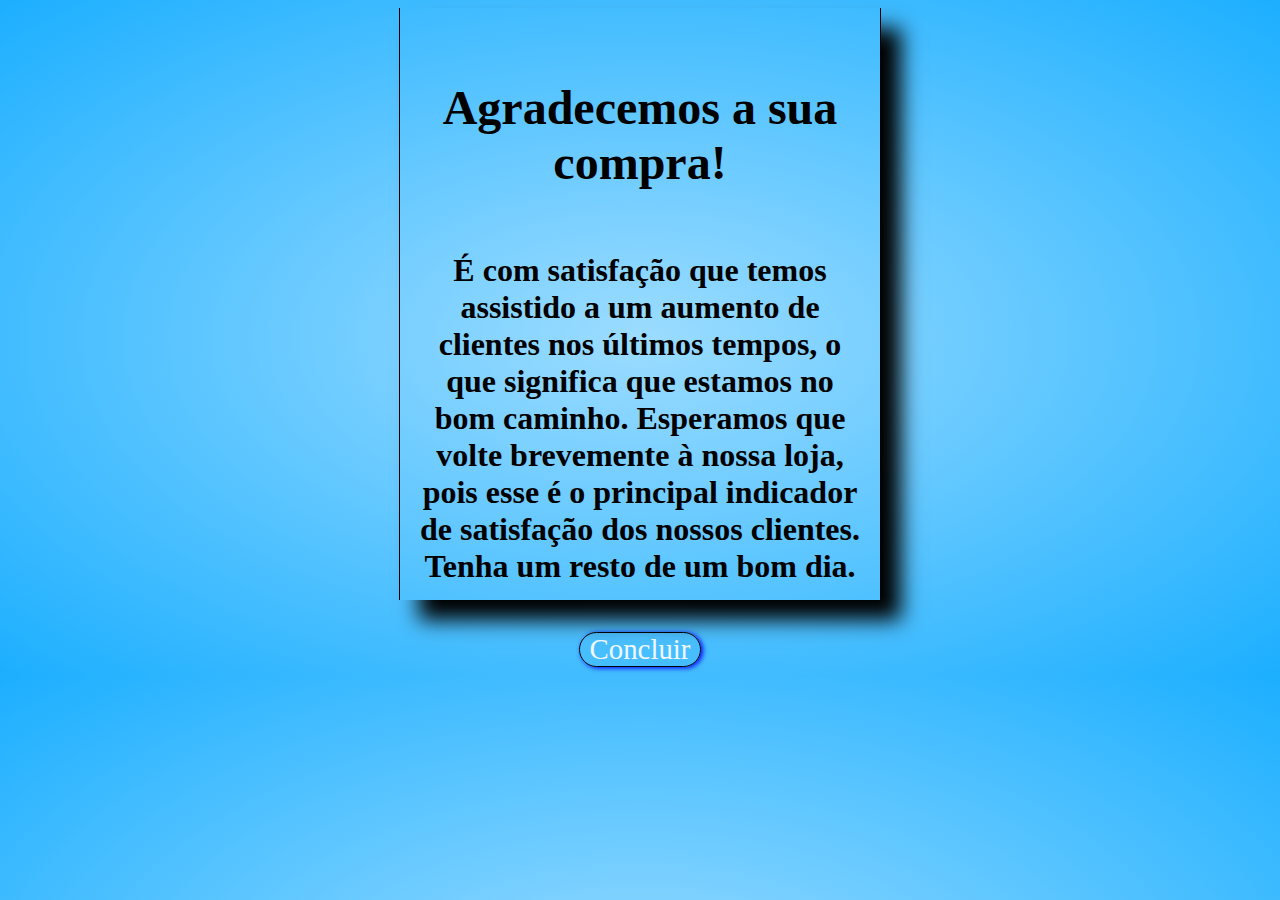
<file: agradec.html>
<!DOCTYPE html>
<html lang="pt-br">
<head>
    <meta charset="UTF-8">
    <meta http-equiv="X-UA-Compatible" content="IE=edge">
    <meta name="viewport" content="width=device-width, initial-scale=1.0">
    <title>Document</title>
    <link rel="stylesheet" href="agra.css">
</head>
<body>

    <div class="middle">
        <h1>Agradecemos a sua compra!</h1>
        <h3>É com satisfação que temos assistido a um aumento de clientes nos últimos tempos, o que significa que estamos no bom caminho.
    
    Esperamos que volte brevemente à nossa loja, pois esse é o principal indicador de satisfação dos nossos clientes.
    
    Tenha um resto de um bom dia.</h3>
    </div>

    <a href="./principal.html">Concluir</a>
    
</body>
</html>
</file>
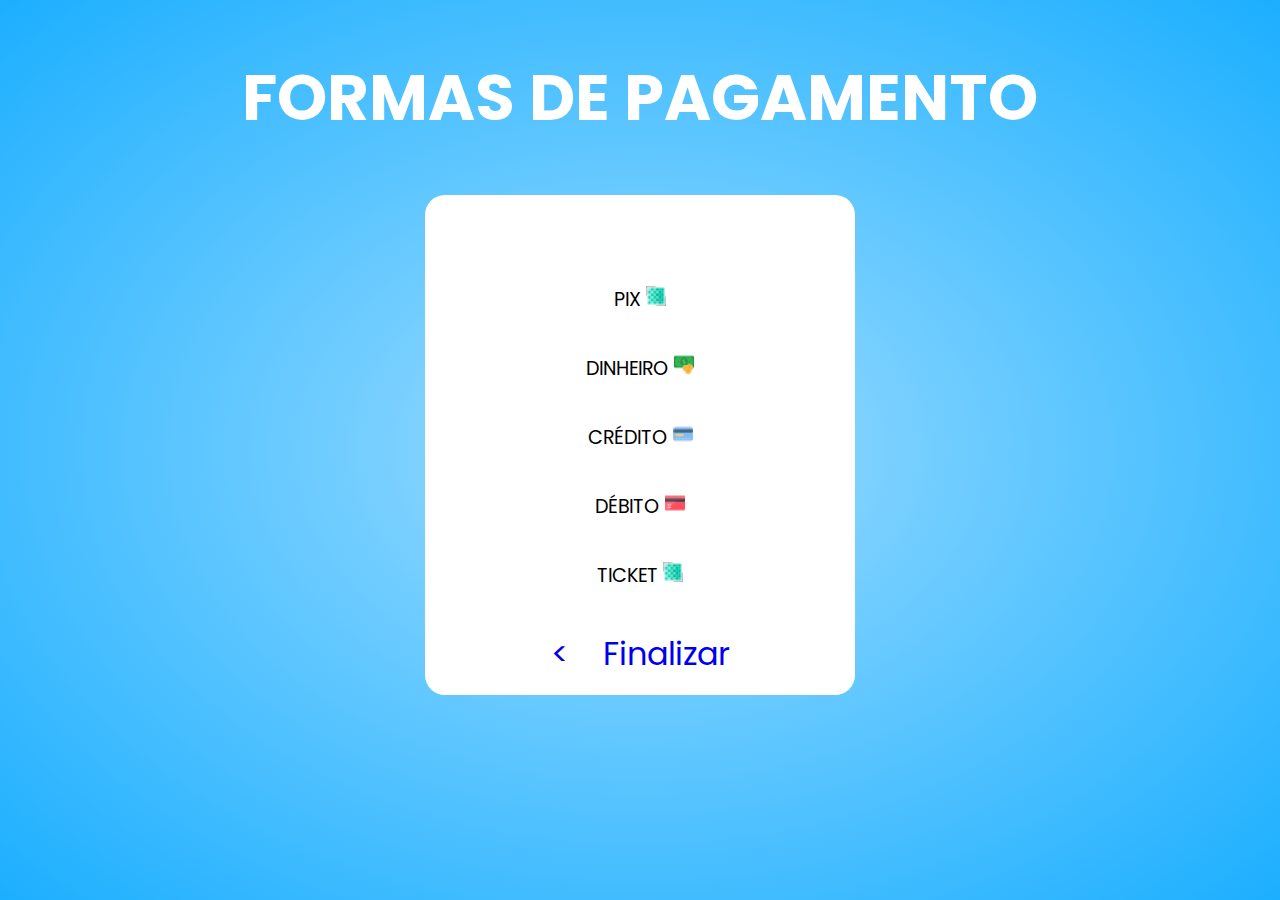
<file: pagamento.html>
<!DOCTYPE html>
<html lang="pt-br">
<head>
    <meta charset="UTF-8">
    <meta http-equiv="X-UA-Compatible" content="IE=edge">
    <meta name="viewport" content="width=device-width, initial-scale=1.0">
    <title>Document</title>
    <link rel="stylesheet" href="pag.css">
</head>
<body>
    <h1>FORMAS DE PAGAMENTO</h1>

    <div class="box">
        <p>
     PIX <img src="./img/pixeis.png" alt="">
     </p>
    <p>
    DINHEIRO <img src="./img/dinheiro.png" alt="">
</p>
<p>
    CRÉDITO <img src="./img/credit-card.png" alt="">
</p>
<p>
    DÉBITO <img src="./img/credit-card(1).png" alt="">
</p>
<p>
   TICKET <img src="./img/pixeis.png" alt="">
</p>

    <a href="./index.html"><</a>
    <a href="./agradec.html"> Finalizar</a>

</div>
</body>
</html>
</file>
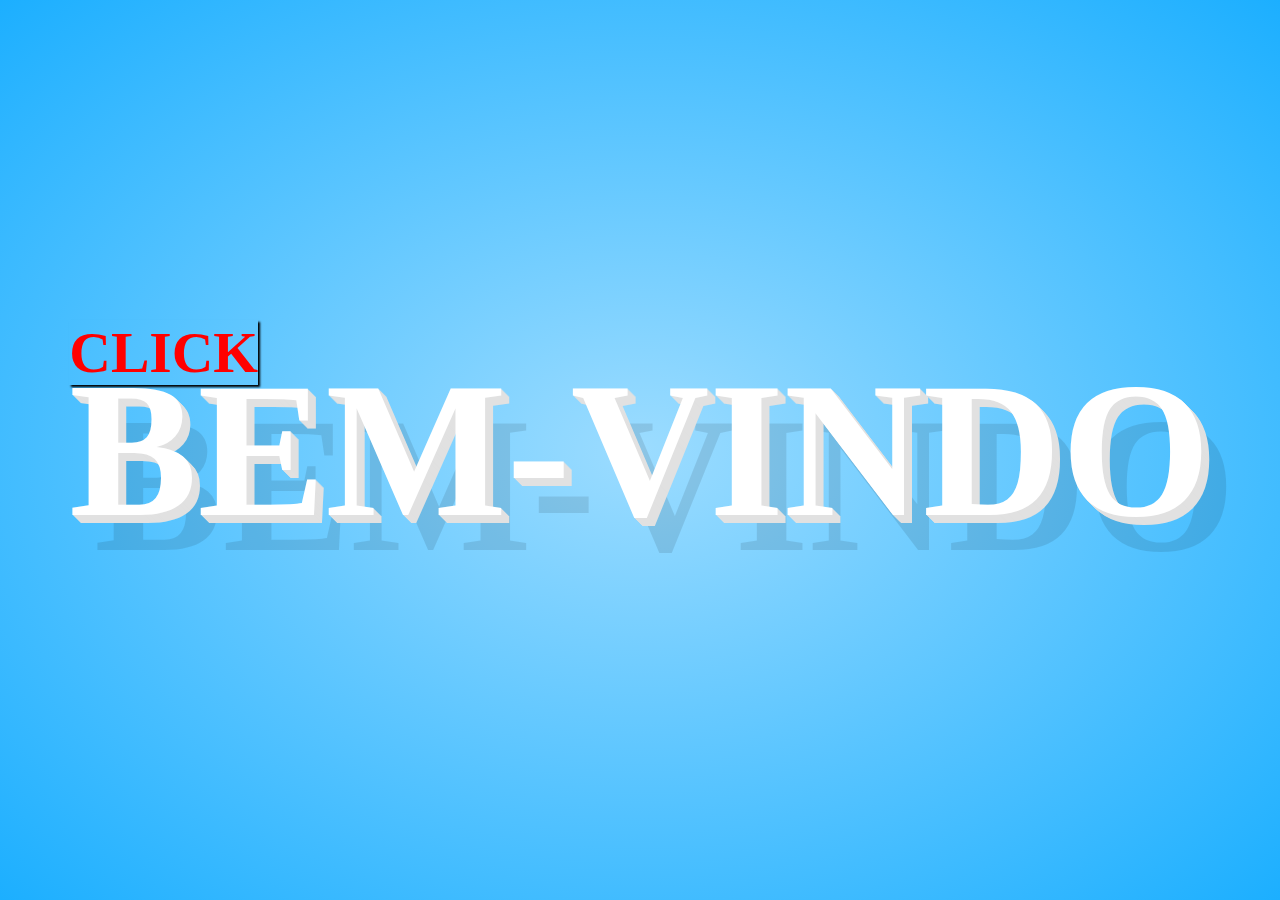
<file: principal.html>
<!DOCTYPE html>
<html lang="pt-br">
<head>
    <meta charset="UTF-8">
    <meta http-equiv="X-UA-Compatible" content="IE=edge">
    <meta name="viewport" content="width=device-width, initial-scale=1.0">
    <title>Document</title>

    <link rel="stylesheet" href="prin.css">
</head>
<body>
    
    <section class="banner">

        <div class="container">
            <div id="scene">
                <a href="./index.html">
                <h2 id="text">
                    <p>CLICK</p>
                    <span>B</span>
                    <span>E</span>
                    <span>M</span>
                    <span>-</span>
                    <span>V</span>
                    <span>I</span>
                    <span>N</span>
                    <span>D</span>
                    <span>O</span>
                </h2>
            </a>
            </div>
          
          
        </div>
    </section>



</body>
</html>
</file>
<file: agra.css>
body{
    background: radial-gradient(#9cdcff, #1cafff);
}

.middle {
    padding-top: 25px;
    margin: 0 auto;
    text-align: center;
    width: 480px;
    border-left: 1px solid black;
    border-right: 1px solid black;
    box-shadow: 20px 20px 20px black;
}

.middle h1 {
    font-size: 3em;
    padding: 15px;
}
.middle h3 {
    font-size: 2em;
    padding: 15px;
}

a{
    text-align: center;
    font-size: 1.8em;
    text-decoration: none;
    margin: 0 auto;
    display: flex;
    justify-content: center;
    border-radius: 20px;
    border: 1px solid black;
    width: 120px;
    color: aliceblue;
    box-shadow: 2px 1px 5px blue;
}
</file>
<file: pag.css>
@import url('https://fonts.googleapis.com/css2?family=Poppins:wght@300;400;500;600;700;800;900&display=swap');
*{
    margin: 0;
    padding: 0;
    font-family: 'Poppins', sans-serif;
}

body{
    margin: 0 auto;
    text-align: center;
  
    min-height: 100vh;
    background: radial-gradient(#9cdcff, #1cafff);
}

h1 {
    color: #fff;
    padding: 50px;
    font-size: 4em;
}
.box {
    background-color: #fff;
    width: 330px;
    height:400px;
    margin: 0 auto;
    padding: 50px;
    border-radius: 20px;
    
}
.box p{
    margin: 40px;
    font-size: 1.2em;
}
.box p:hover {
    color:green;
    cursor: pointer;
    padding-right: 30px;
    transition: .4s;
}
a {
    padding: 15px;
    text-decoration: none;
    font-size: 2em;
}
img {
    
    width: 20px;
}
</file>
<file: prin.css>
@import url('https://fonts.googleapis.com/css2?family=Poppins:wght@300;400;500;600;700;800;900&display=swap');

*{
    margin: 0;
    padding: 0;
    box-sizing: border-box;
    font-family: 'Poppins' sans-serif;
}

.banner {
    position: relative;
    width: 100%;
    height: 100vh;
    overflow: hidden;
}

.container {
    position: absolute;
    width: 100%;
    height: 100vh;
    background: radial-gradient(#9cdcff, #1cafff);
}

.container #scene {
    display: flex;
    justify-content: center;
    align-items: center;
    height: 100%;
}
.container #scene #text{
    position: absolute;
    display: flex;
    position: relative;
    color: #fff;
    font-size: 15vw;
    z-index: 100;
}

.container #scene #text span {
    position: relative;
    display: inline-block;
    text-shadow: 1px 1px 0 #e1e1e1,
    2px 2px 0 #e1e1e1,
    3px 3px 0 #e1e1e1,
    4px 4px 0 #e1e1e1,
    5px 5px 0 #e1e1e1,
    6px 6px 0 #e1e1e1,
    7px 7px 0 #e1e1e1,
    8px 8px 0 #e1e1e1,
    25px 35px 0 rgba(0,0,0,0.1)
}

p {
    color: red;
    left: 0;
    top: -70px;
    margin-top: 50px;
    font-size: 30%;
    position: absolute;
    box-shadow: 2px 2px 2px black;
}
a{
    text-decoration: none;
    padding: 100px;
    border: none;
}
</file>
